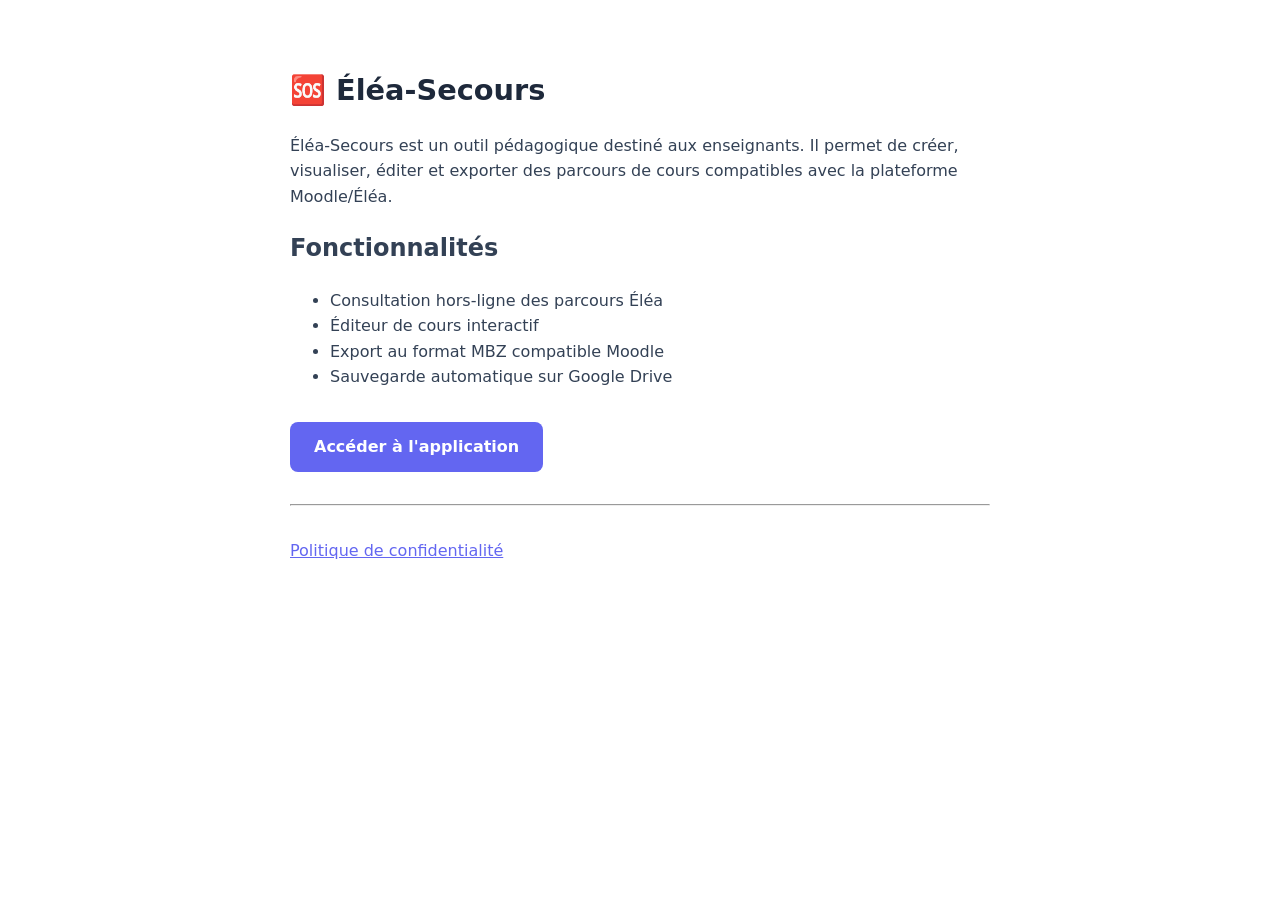
<file: home.html>
<!DOCTYPE html>
<html lang="fr">
<head>
    <meta charset="UTF-8">
    <meta name="viewport" content="width=device-width, initial-scale=1.0">
    <title>Éléa-Secours</title>
    <style>
        body { font-family: system-ui, sans-serif; max-width: 700px; margin: 2rem auto; padding: 1rem; color: #334155; line-height: 1.6; }
        h1 { color: #1e293b; font-size: 1.8rem; }
        a { color: #6366f1; }
        .cta { display: inline-block; padding: 0.75rem 1.5rem; background: #6366f1; color: white; text-decoration: none; border-radius: 8px; font-weight: 600; margin-top: 1rem; }
    </style>
</head>
<body>
    <h1>🆘 Éléa-Secours</h1>
    <p>Éléa-Secours est un outil pédagogique destiné aux enseignants. Il permet de créer, visualiser, éditer et exporter des parcours de cours compatibles avec la plateforme Moodle/Éléa.</p>
    <h2>Fonctionnalités</h2>
    <ul>
        <li>Consultation hors-ligne des parcours Éléa</li>
        <li>Éditeur de cours interactif</li>
        <li>Export au format MBZ compatible Moodle</li>
        <li>Sauvegarde automatique sur Google Drive</li>
    </ul>
    <p><a class="cta" href="index.php">Accéder à l'application</a></p>
    <hr style="margin:2rem 0;">
    <p><a href="privacy.html">Politique de confidentialité</a></p>
</body>
</html>
</file>
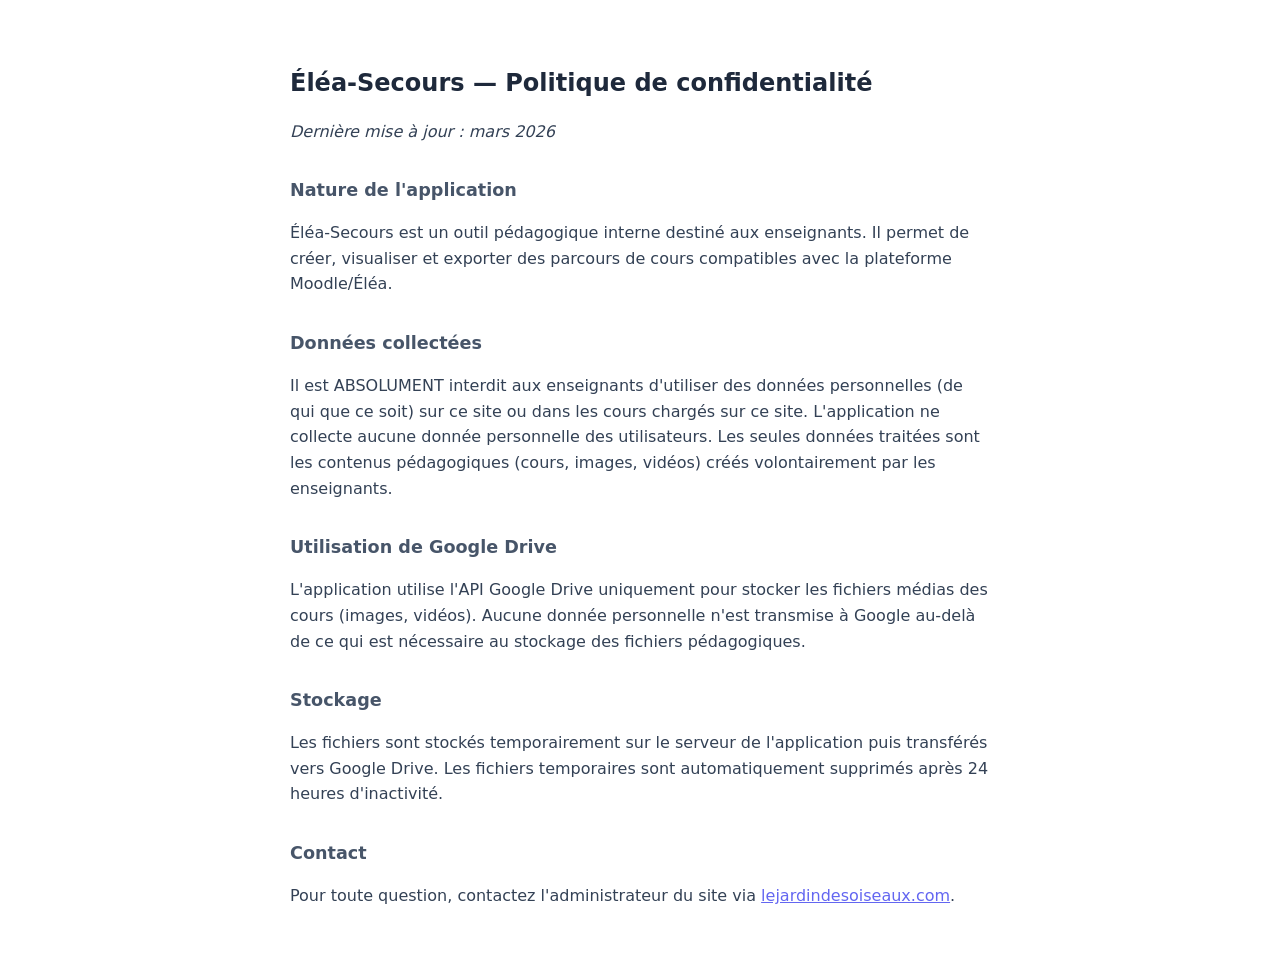
<file: privacy.html>
<!DOCTYPE html>
<html lang="fr">
<head>
    <meta charset="UTF-8">
    <meta name="viewport" content="width=device-width, initial-scale=1.0">
    <title>Éléa-Secours — Politique de confidentialité</title>
    <style>
        body { font-family: system-ui, sans-serif; max-width: 700px; margin: 2rem auto; padding: 1rem; color: #334155; line-height: 1.6; }
        h1 { color: #1e293b; font-size: 1.5rem; }
        h2 { color: #475569; font-size: 1.1rem; margin-top: 2rem; }
        a { color: #6366f1; }
    </style>
</head>
<body>
    <h1>Éléa-Secours — Politique de confidentialité</h1>
    <p><em>Dernière mise à jour : mars 2026</em></p>
    
    <h2>Nature de l'application</h2>
    <p>Éléa-Secours est un outil pédagogique interne destiné aux enseignants. Il permet de créer, visualiser et exporter des parcours de cours compatibles avec la plateforme Moodle/Éléa.</p>
    
    <h2>Données collectées</h2>
    <p>Il est ABSOLUMENT interdit aux enseignants d'utiliser des données personnelles (de qui que ce soit) sur ce site ou dans les cours chargés sur ce site. L'application ne collecte aucune donnée personnelle des utilisateurs. Les seules données traitées sont les contenus pédagogiques (cours, images, vidéos) créés volontairement par les enseignants.</p>
    
    <h2>Utilisation de Google Drive</h2>
    <p>L'application utilise l'API Google Drive uniquement pour stocker les fichiers médias des cours (images, vidéos). Aucune donnée personnelle n'est transmise à Google au-delà de ce qui est nécessaire au stockage des fichiers pédagogiques.</p>
    
    <h2>Stockage</h2>
    <p>Les fichiers sont stockés temporairement sur le serveur de l'application puis transférés vers Google Drive. Les fichiers temporaires sont automatiquement supprimés après 24 heures d'inactivité.</p>
    
    <h2>Contact</h2>
    <p>Pour toute question, contactez l'administrateur du site via <a href="https://lejardindesoiseaux.com">lejardindesoiseaux.com</a>.</p>
</body>
</html>
</file>
